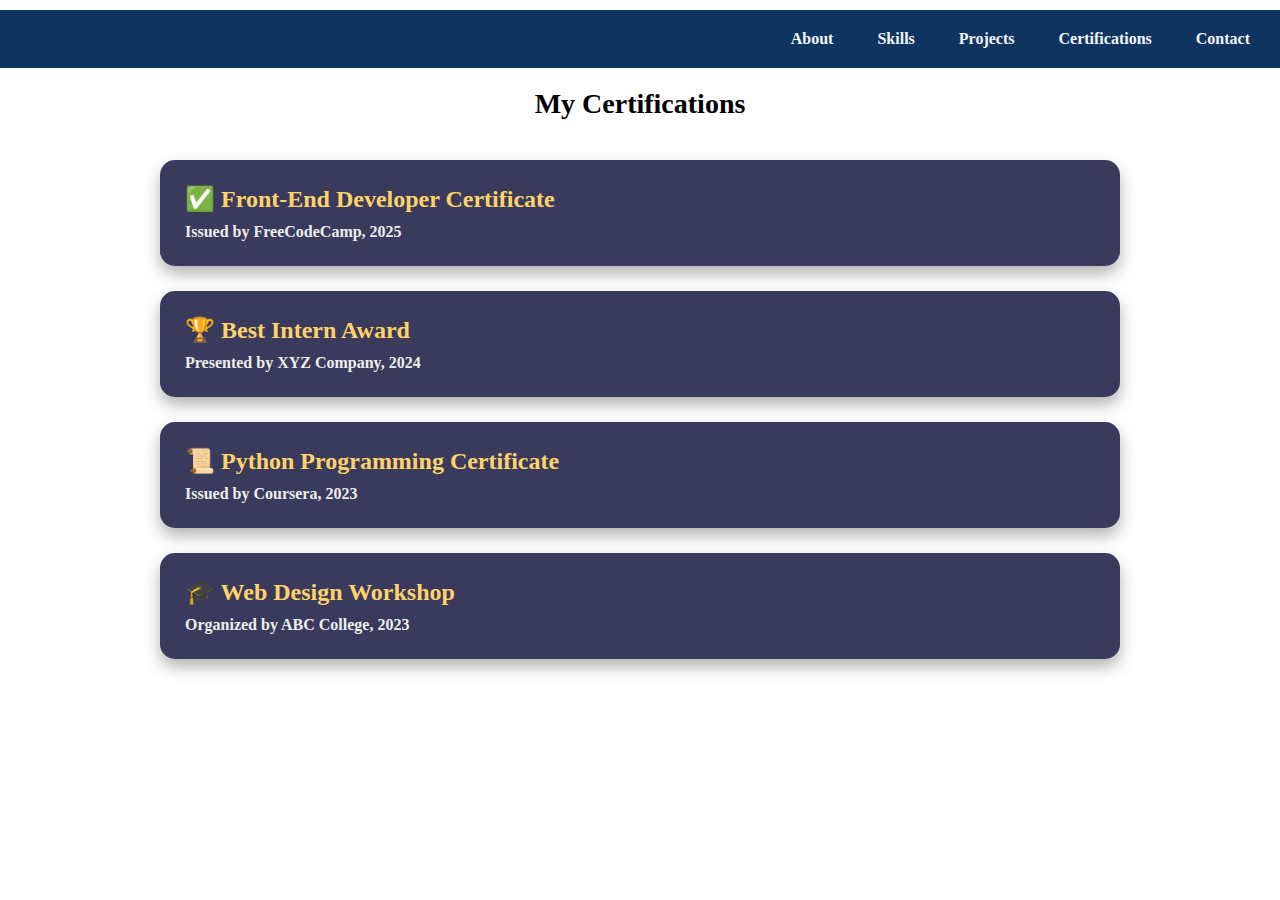
<file: certifications.html>
<!DOCTYPE html>
<html lang="en">
<head>
   <meta charset="UTF-8">
  <title>certications– Vijaya Lakshmi</title>
  <link rel="stylesheet" href="style.css">
</head>
<body class="certifications-page">

  <nav class="top-nav">
    <ul>
      <li><a href="index.html">About</a></li>
      <li><a href="skills.html">Skills</a></li>
      <li><a href="projects.html">Projects</a></li>
      <li><a href="certifications.html">Certifications</a></li>
      <li><a href="contact.html">Contact</a></li>
    </ul>
  </nav

  <section class="certifications-section">
    <h1 class="certifications-heading">My Certifications</h1>
    <div class="certifications">
        <!-- Your certificate items -->
    </div>
</section>

  <section class="certification-list">
    <div class="cert-card">
      <h2>✅ Front-End Developer Certificate</h2>
      <p>Issued by FreeCodeCamp, 2025</p>
    </div>

    <div class="cert-card">
      <h2>🏆 Best Intern Award</h2>
      <p>Presented by XYZ Company, 2024</p>
    </div>

    <div class="cert-card">
      <h2>📜 Python Programming Certificate</h2>
      <p>Issued by Coursera, 2023</p>
    </div>

    <div class="cert-card">
      <h2>🎓 Web Design Workshop</h2>
      <p>Organized by ABC College, 2023</p>
    </div>
  </section>
</body>
</html>
</file>
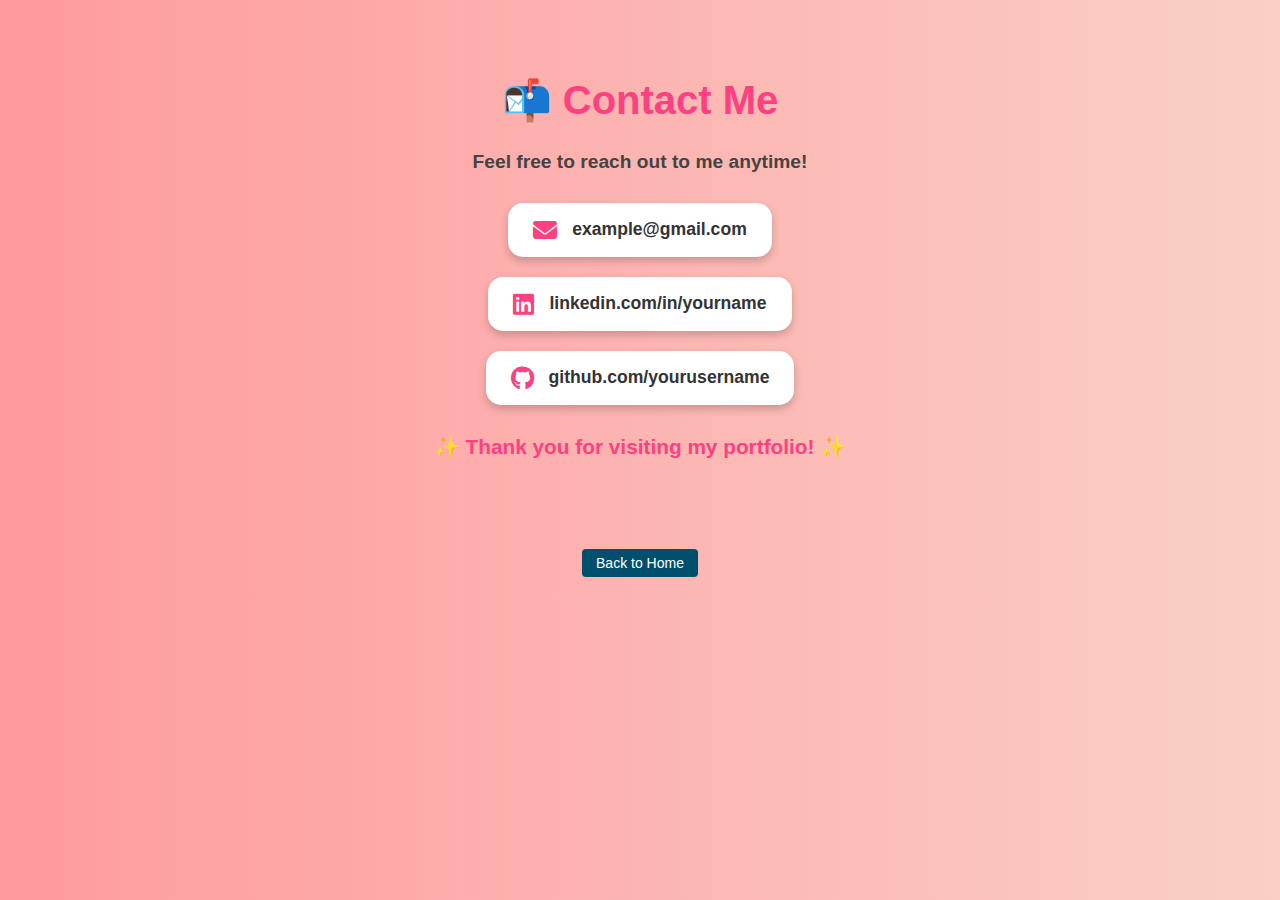
<file: contact.html>
<!DOCTYPE html>
<html lang="en">
<head>
    <meta charset="UTF-8">
    <meta name="viewport" content="width=device-width, initial-scale=1.0">
    <title>Contact</title>
    <link rel="stylesheet" href="contact.css">
    <link rel="stylesheet" href="https://cdnjs.cloudflare.com/ajax/libs/font-awesome/6.4.0/css/all.min.css">
</head>
<body>
    <section class="contact-section">
        <h1>📬 <b>Contact Me</b></h1>
        <p class="intro-text">Feel free to reach out to me anytime!</p>

        <div class="contact-details">
            <div class="contact-item">
                <i class="fa-solid fa-envelope"></i>
                <b>example@gmail.com</b>
            </div>
            <div class="contact-item">
                <i class="fa-brands fa-linkedin"></i>
                <b>linkedin.com/in/yourname</b>
            </div>
            <div class="contact-item">
                <i class="fa-brands fa-github"></i>
                <b>github.com/yourusername</b>
            </div>
        </div>

        <p class="thank-you">✨ Thank you for visiting my portfolio! ✨</p>
    </section>
    <a href="index.html" class="back-home-btn">Back to Home</a>
</body>
</html>
</file>
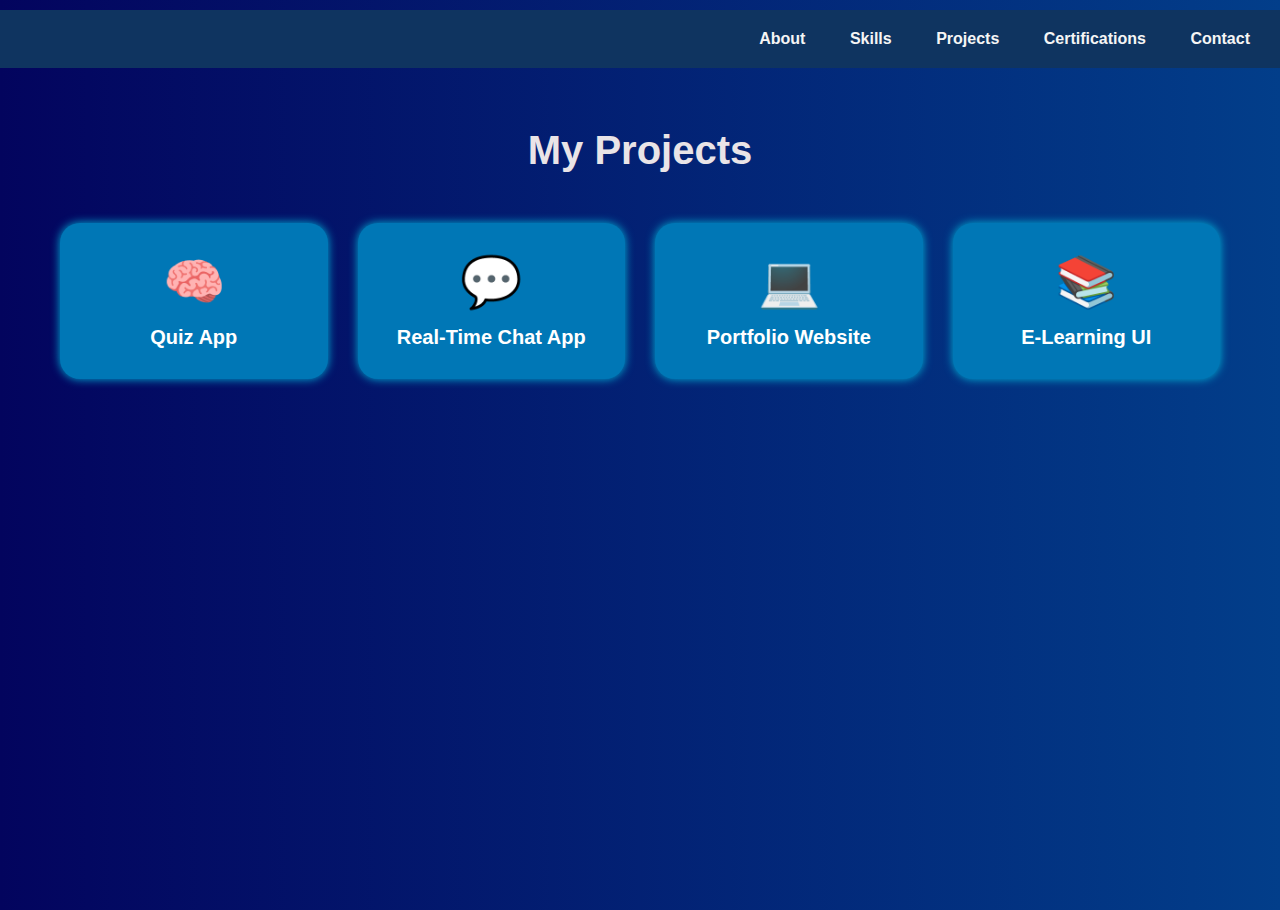
<file: projects.html>
<!DOCTYPE html>
<html lang="en">
<head>
  <meta charset="UTF-8">
  <title>Projects – Vijaya Lakshmi</title>
  <link rel="stylesheet" href="style.css">
</head>
<body class="projects-page">

  <nav class="top-nav">
    <ul>
      <li><a href="index.html">About</a></li>
      <li><a href="skills.html">Skills</a></li>
      <li><a href="projects.html">Projects</a></li>
      <li><a href="certifications.html">Certifications</a></li>
      <li><a href="contact.html">Contact</a></li>
    </ul>
  </nav>

  <section class="projects-section">
    <h1><span class="highlight">My Projects</span></h1>
    <div class="projects-grid">
      
      <div class="project-card">
        <div class="emoji">🧠</div>
        <h3>Quiz App</h3>
      </div>

      <div class="project-card highlight-box">
        <div class="emoji">💬</div>
        <h3>Real-Time Chat App</h3>
      </div>

      <div class="project-card">
        <div class="emoji">💻</div>
        <h3>Portfolio Website</h3>
      </div>

      <div class="project-card">
        <div class="emoji">📚</div>
        <h3>E-Learning UI</h3>
      </div>

    </div>
  </section>

</body>
</html>
</file>
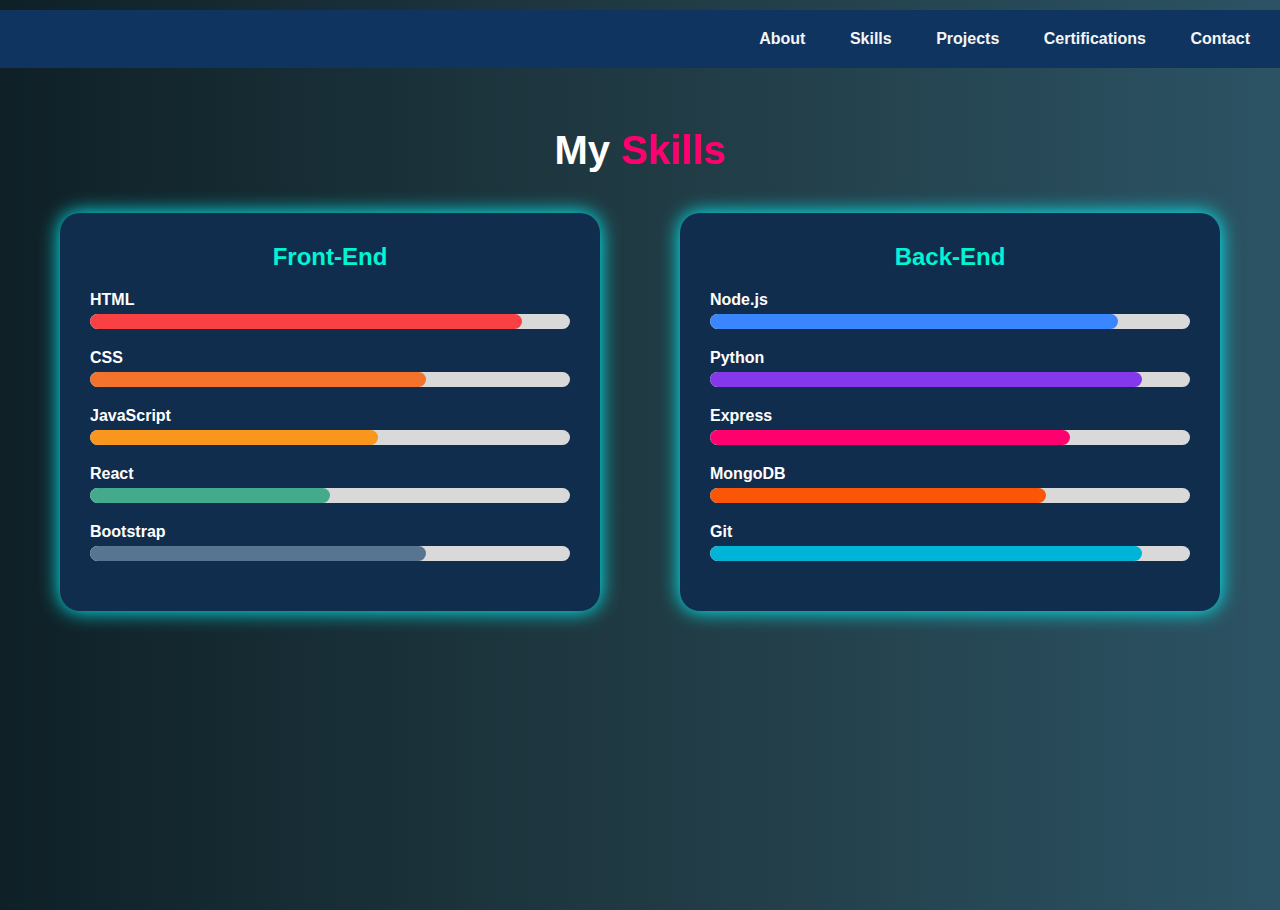
<file: skills.html>
<!DOCTYPE html>
<html lang="en">
<head>
  <meta charset="UTF-8">
  <title>Skills – Vijaya Lakshmi</title>
  <link rel="stylesheet" href="style.css">
</head>
<body class="skills-page">

  <nav class="top-nav">
    <ul>
      <li><a href="index.html">About</a></li>
      <li><a href="skills.html">Skills</a></li>
      <li><a href="projects.html">Projects</a></li>
      <li><a href="certifications.html">Certifications</a></li>
      <li><a href="contact.html">Contact</a></li>
    </ul>
  </nav>

  <section class="skills-section">
    <h1>My <span class="highlight">Skills</span></h1>
    <div class="skills-container">
      
      <!-- Front-End -->
      <div class="skill-box">
        <h2>Front-End</h2>
        <div class="skill">
          <label>HTML</label>
          <div class="bar"><div class="fill html"></div></div>
        </div>
        <div class="skill">
          <label>CSS</label>
          <div class="bar"><div class="fill css"></div></div>
        </div>
        <div class="skill">
          <label>JavaScript</label>
          <div class="bar"><div class="fill js"></div></div>
        </div>
        <div class="skill">
          <label>React</label>
          <div class="bar"><div class="fill react"></div></div>
        </div>
        <div class="skill">
          <label>Bootstrap</label>
          <div class="bar"><div class="fill bootstrap"></div></div>
        </div>
      </div>

      <!-- Back-End -->
      <div class="skill-box">
        <h2>Back-End</h2>
        <div class="skill">
          <label>Node.js</label>
          <div class="bar"><div class="fill node"></div></div>
        </div>
        <div class="skill">
          <label>Python</label>
          <div class="bar"><div class="fill python"></div></div>
        </div>
        <div class="skill">
          <label>Express</label>
          <div class="bar"><div class="fill express"></div></div>
        </div>
        <div class="skill">
          <label>MongoDB</label>
          <div class="bar"><div class="fill mongo"></div></div>
        </div>
        <div class="skill">
          <label>Git</label>
          <div class="bar"><div class="fill git"></div></div>
        </div>
      </div>

    </div>
  </section>

</body>
</html>
</file>
<file: contact.css>
body {
    margin: 0;
    font-family: Arial, sans-serif;
    background: linear-gradient(to right, #ff9a9e, #fad0c4);
}

.contact-section {
    text-align: center;
    padding: 50px 20px;
    color: #333;
}

.contact-section h1 {
    font-size: 2.5rem;
    color: #ff4081;
}

.intro-text {
    font-size: 1.2rem;
    margin-bottom: 30px;
    font-weight: bold;
    color: #444;
}

.contact-details {
    display: flex;
    flex-direction: column;
    gap: 20px;
    align-items: center;
}

.contact-item {
    background: white;
    padding: 15px 25px;
    border-radius: 15px;
    box-shadow: 0px 4px 8px rgba(0,0,0,0.2);
    font-size: 1.1rem;
    display: flex;
    align-items: center;
    gap: 15px;
    font-weight: bold;
    transition: transform 0.3s ease;
}

.contact-item i {
    color: #ff4081;
    font-size: 1.5rem;
}

.contact-item:hover {
    transform: scale(1.05);
    background: #ffdde1;
}

.thank-you {
    margin-top: 30px;
    font-size: 1.3rem;
    font-weight: bold;
    color: #ff4081;
}
.back-home-btn {
    display: inline-block;
    padding: 6px 14px; /* Small size */
    font-size: 14px;
    background-color: #004f6e; /* You can change to match your theme */
    color: white;
    text-decoration: none;
    border-radius: 4px;
    margin: 20px auto;
    text-align: center;
}

.back-home-btn:hover {
    background-color: #198bd1;
}

/* Centering */
body {
    text-align: center;
}
</file>
<file: style.css>
/* GENERAL RESET */
* {
  margin: 0;
  padding: 0;
  box-sizing: border-box;
}

/* BODY – DARK BACKGROUND */
body.about-page {
  background: linear-gradient(to right, #1b1b2f, #162447);
  color: #ffffff;
  font-family: 'Segoe UI', sans-serif;
  height: 100vh;
  display: flex;
  flex-direction: column;
}

/* NAVIGATION MENU */
.top-nav {
  background-color: #0f3460;
  padding: 20px;
  text-align: right;
}
.top-nav ul {
  list-style: none;
}
.top-nav ul li {
  display: inline;
  margin-left: 20px;
}
.top-nav ul li a {
  text-decoration: none;
  color: #f5f5f5;
  font-weight: bold;
  font-size: 16px;
  transition: color 0.3s ease;
}
.top-nav ul li a:hover {
  color: #ffcc00;
}

/* PROFILE SECTION */
.profile-container {
  flex-grow: 1;
  display: flex;
  flex-direction: column;
  justify-content: center;
  align-items: center;
  text-align: center;
}

.profile-container h1 {
  font-size: 48px;
  margin-bottom: 10px;
}
.profile-container .highlight {
  color: #f72585; /* bright magenta */
}
.profile-container h2 {
  font-size: 28px;
  font-weight: normal;
  color: #a8dadc;
  margin-bottom: 30px;
}

/* BUTTON GROUP */
.button-group {
  display: flex;
  gap: 20px;
}
.btn {
  padding: 12px 25px;
  border: none;
  text-decoration: none;
  font-size: 16px;
  font-weight: bold;
  border-radius: 30px;
  transition: background-color 0.3s ease;
  cursor: pointer;
}
.download-btn {
  background-color: #ff006e;
  color: white;
}
.download-btn:hover {
  background-color: #d0005a;
}
.contact-btn {
  background-color: #3a86ff;
  color: white;
}
.contact-btn:hover {
  background-color: #2a70d6;
}
/* SKILLS PAGE */
body.skills-page {
  background: linear-gradient(to right, #0f2027, #203a43, #2c5364);
  color: #ffffff;
  font-family: 'Segoe UI', sans-serif;
  min-height: 100vh;
}

.skills-section {
  padding: 60px 40px;
  text-align: center;
}
.skills-section h1 {
  font-size: 40px;
  margin-bottom: 40px;
}
.skills-section .highlight {
  color: #ff006e;
}

.skills-container {
  display: flex;
  justify-content: space-around;
  flex-wrap: wrap;
  gap: 40px;
}

.skill-box {
  width: 45%;
  background-color: #112d4e;
  padding: 30px;
  border-radius: 20px;
  box-shadow: 0 0 20px #0ff;
}
.skill-box h2 {
  margin-bottom: 20px;
  color: #00f5d4;
}

.skill {
  margin-bottom: 20px;
  text-align: left;
}
.skill label {
  display: block;
  margin-bottom: 5px;
  font-weight: bold;
}
.bar {
  width: 100%;
  height: 15px;
  background-color: #d9d9d9;
  border-radius: 10px;
  overflow: hidden;
}
.fill {
  height: 100%;
  border-radius: 10px;
  animation: fillBar 2s ease-in-out;
}

/* Example fill widths */
.html { width: 90%; background-color: #f94144; }
.css { width: 70%; background-color: #f3722c; }
.js { width: 60%; background-color: #f8961e; }
.react { width: 50%; background-color: #43aa8b; }
.bootstrap { width: 70%; background-color: #577590; }

.node { width: 85%; background-color: #3a86ff; }
.python { width: 90%; background-color: #8338ec; }
.express { width: 75%; background-color: #ff006e; }
.mongo { width: 70%; background-color: #fb5607; }
.git { width: 90%; background-color: #00b4d8; }

@keyframes fillBar {
  from { width: 0; }
  to { width: inherit; }
}
/* PROJECTS PAGE */
body.projects-page {
  background: linear-gradient(to right, #03045e, #023e8a);
  color: white;
  font-family: 'Segoe UI', sans-serif;
  min-height: 100vh;
}

.projects-section {
  padding: 60px 40px;
  text-align: center;
}
.projects-section h1 {
  font-size: 40px;
  margin-bottom: 50px;
}
.projects-section .highlight {
  color: #e9e4e7;
}

.projects-grid {
  display: grid;
  grid-template-columns: repeat(auto-fit, minmax(200px, 1fr));
  gap: 30px;
  padding: 0 20px;
}

.project-card {
  background-color: #0077b6;
  padding: 30px;
  border-radius: 20px;
  box-shadow: 0 0 10px #00b4d8;
  transition: transform 0.3s ease, box-shadow 0.3s ease;
}
.project-card:hover {
  transform: translateY(-8px);
  box-shadow: 0 0 20px #90e0ef;
}
.project-card .emoji {
  font-size: 50px;
  margin-bottom: 15px;
}
.project-card h3 {
  font-size: 20px;
  color: #fff;
}


/* CERTIFICATION PAGE STYLING */
.certification-body {
  background-color: #1b1b2f;
  color: #f1f1f1;
  font-family: 'Segoe UI', sans-serif;
  margin: 0;
  padding: 0;
}
.certifications-heading {
    text-align: center;
    margin-top: 20px; /* push it slightly down from the top */
    font-size: 28px; /* make it visible */
    font-weight: bold; /* make it stand out */
}
body {
    font-weight: bold;
}

header {
  background-color: #162447;
  color: white;
  padding: 20px;
  text-align: center;
}

header h1 {
  margin: 0;
  font-size: 2.5em;
  font-weight:bold; /*makes it bold*/
  text-align:center; /*centers it*/
}

nav {
  margin-top: 10px;
}

nav a {
  margin: 0 10px;
  text-decoration: none;
  color: #e43f5a;
  font-weight: bold;
  font-size: 1.1em;
}

nav a:hover {
  color: #ffd369;
}

.certification-list {
  display: flex;
  flex-direction: column;
  align-items: center;
  padding: 40px;
  gap: 25px;
}

.cert-card {
  background-color: #3a3a5c;
  border-radius: 15px;
  padding: 25px;
  width: 80%;
  box-shadow: 0 8px 16px rgba(0,0,0,0.3);
  transition: transform 0.3s;
}

.cert-card:hover {
  transform: scale(1.02);
}

.cert-card h2 {
  color: #ffd369;
  margin-bottom: 10px;
}

.cert-card p {
  color: #eeeeee;
  font-size: 1em;
}
</file>
